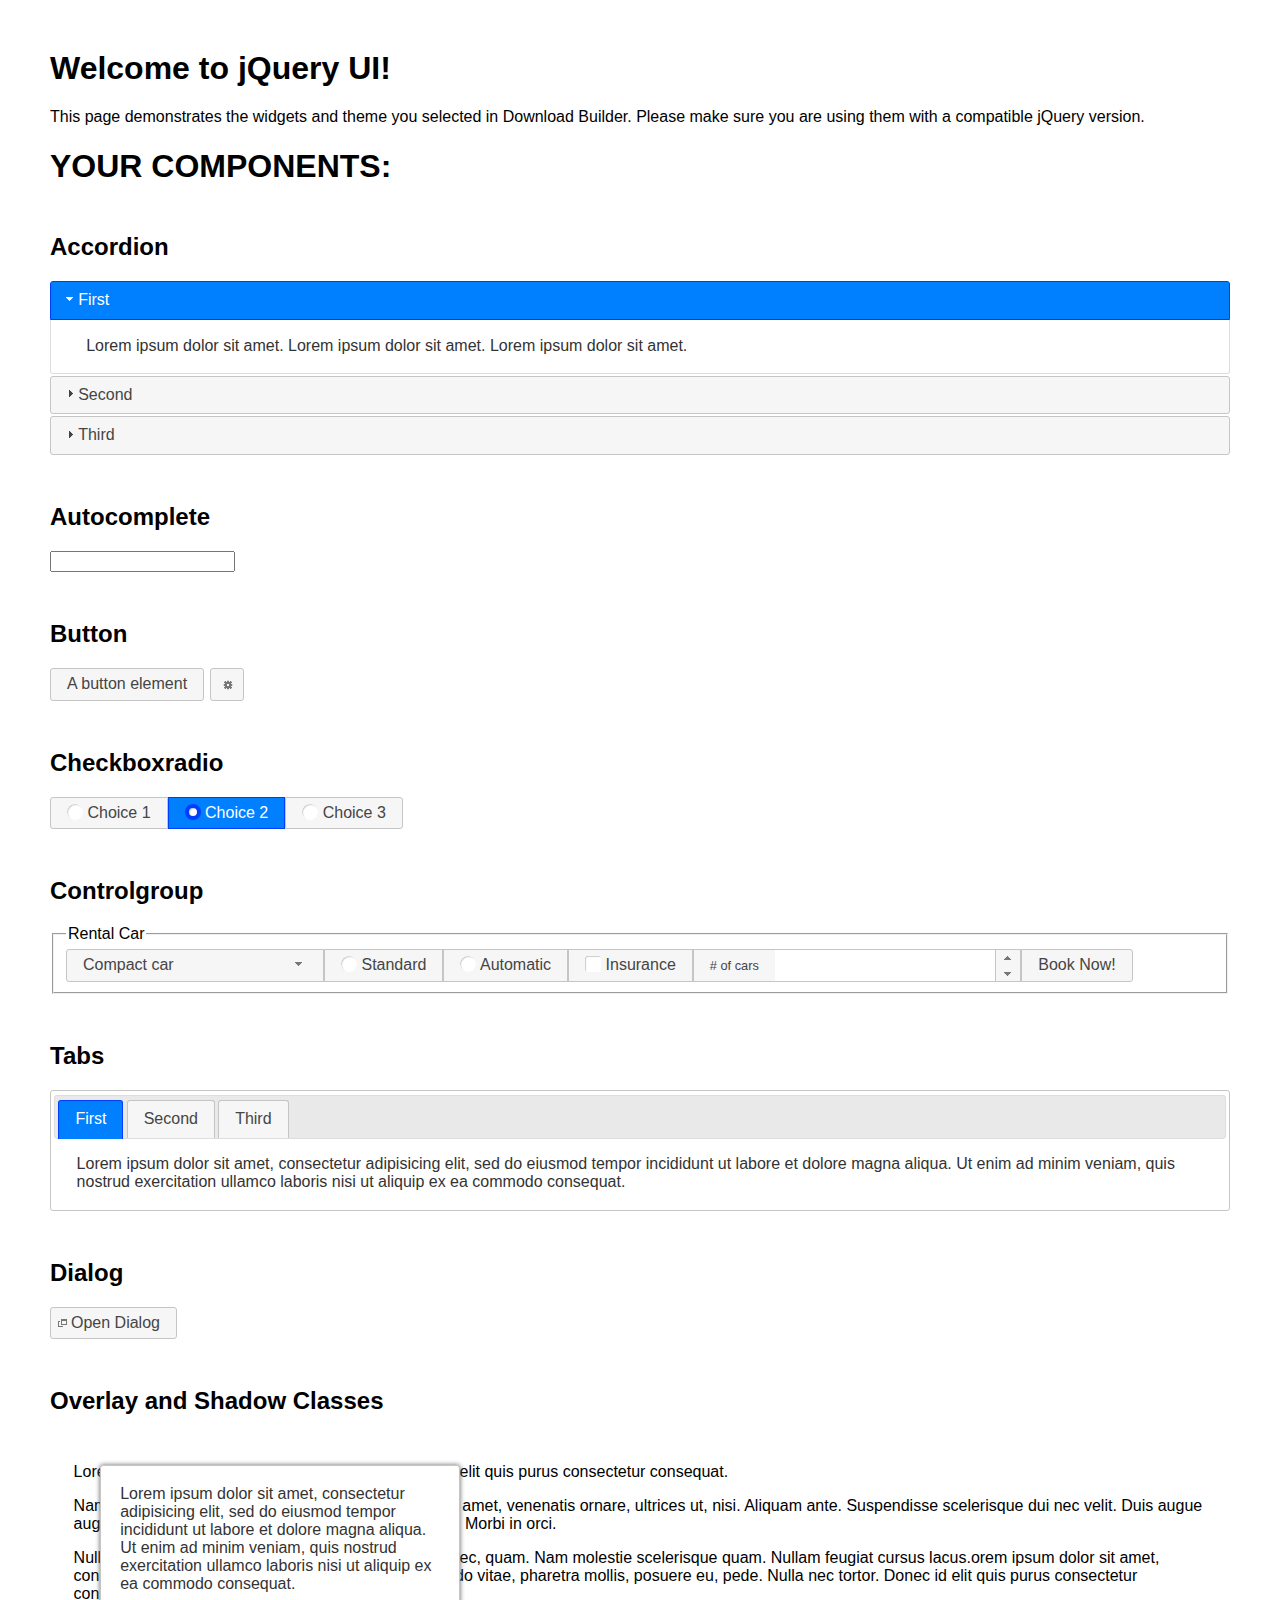
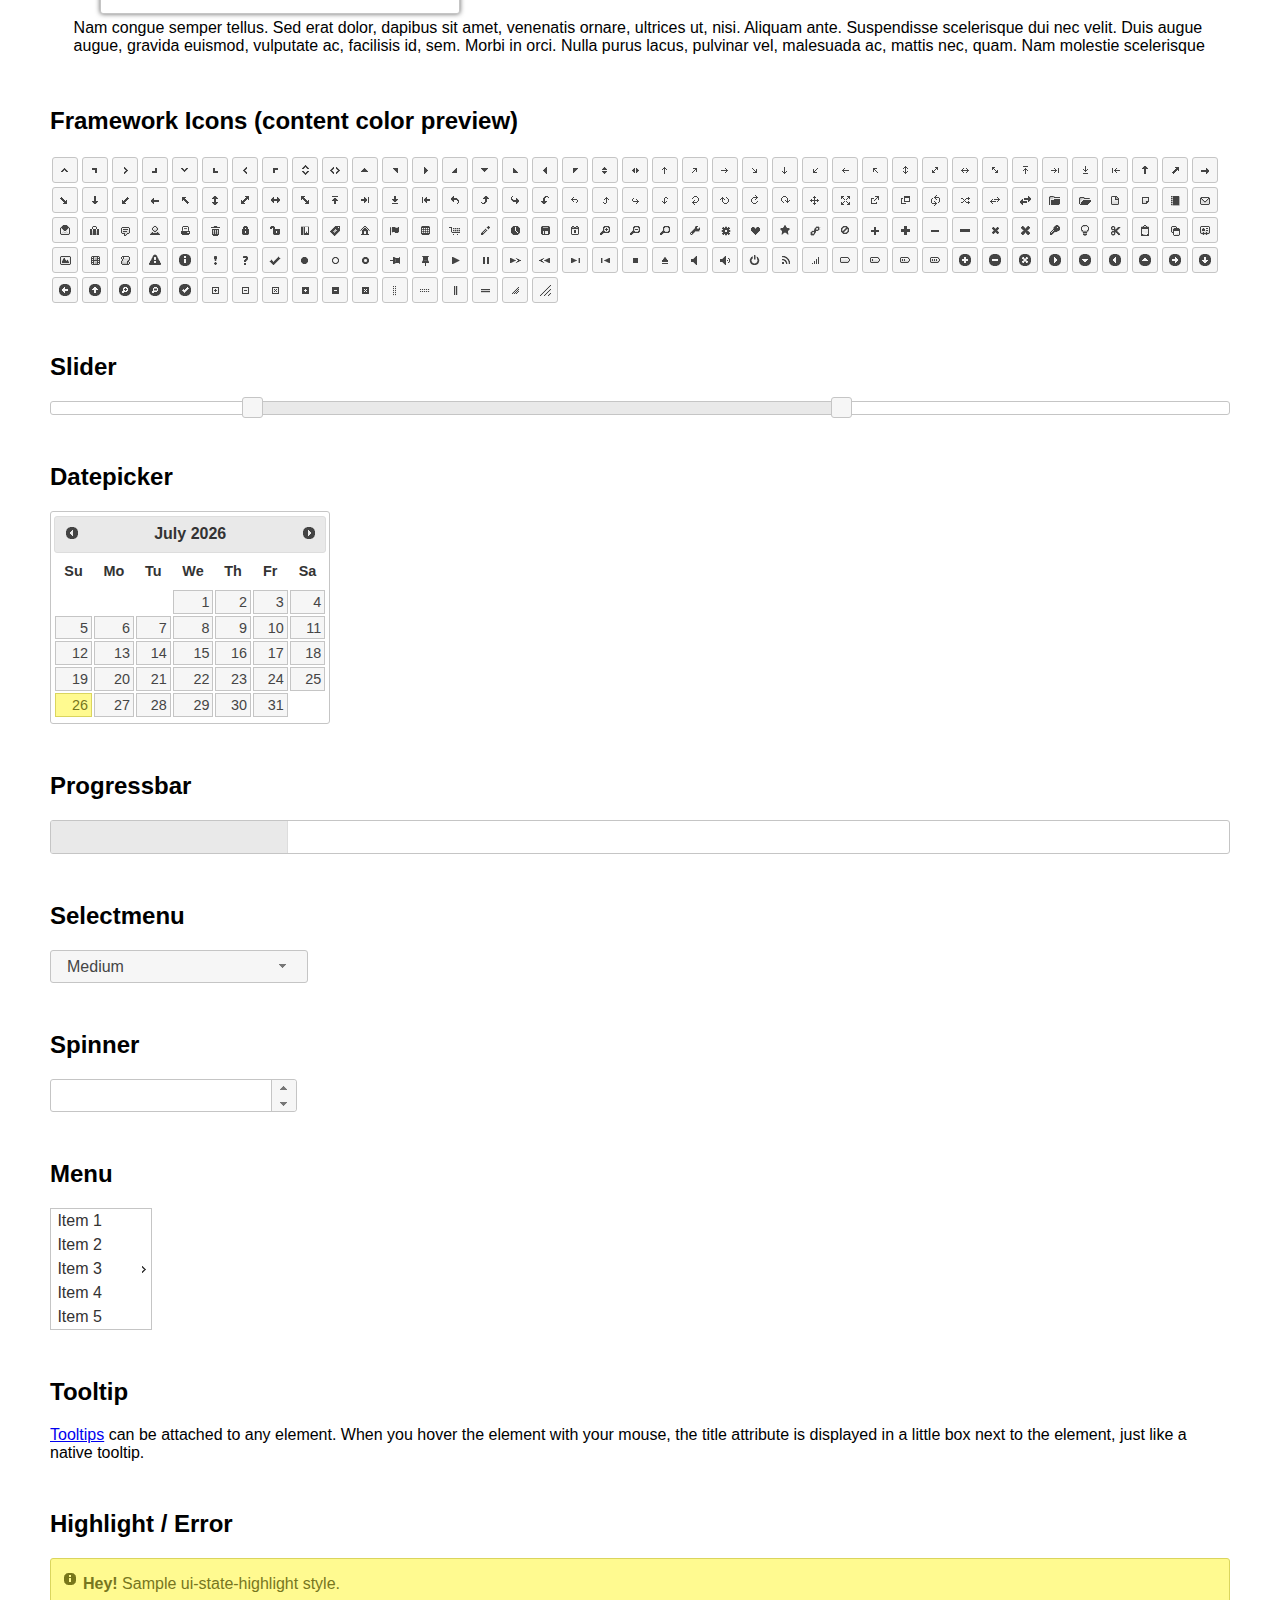
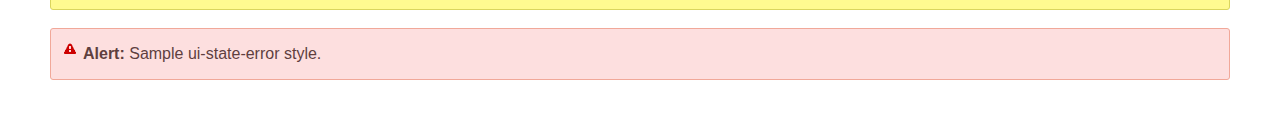
<file: jquery plugin/jquery-ui-1.12.1/index.html>
<!doctype html>
<html lang="us">
<head>
	<meta charset="utf-8">
	<title>jQuery UI Example Page</title>
	<link href="jquery-ui.css" rel="stylesheet">
	<style>
	body{
		font-family: "Trebuchet MS", sans-serif;
		margin: 50px;
	}
	.demoHeaders {
		margin-top: 2em;
	}
	#dialog-link {
		padding: .4em 1em .4em 20px;
		text-decoration: none;
		position: relative;
	}
	#dialog-link span.ui-icon {
		margin: 0 5px 0 0;
		position: absolute;
		left: .2em;
		top: 50%;
		margin-top: -8px;
	}
	#icons {
		margin: 0;
		padding: 0;
	}
	#icons li {
		margin: 2px;
		position: relative;
		padding: 4px 0;
		cursor: pointer;
		float: left;
		list-style: none;
	}
	#icons span.ui-icon {
		float: left;
		margin: 0 4px;
	}
	.fakewindowcontain .ui-widget-overlay {
		position: absolute;
	}
	select {
		width: 200px;
	}
	</style>
</head>
<body>

<h1>Welcome to jQuery UI!</h1>

<div class="ui-widget">
	<p>This page demonstrates the widgets and theme you selected in Download Builder. Please make sure you are using them with a compatible jQuery version.</p>
</div>

<h1>YOUR COMPONENTS:</h1>


<!-- Accordion -->
<h2 class="demoHeaders">Accordion</h2>
<div id="accordion">
	<h3>First</h3>
	<div>Lorem ipsum dolor sit amet. Lorem ipsum dolor sit amet. Lorem ipsum dolor sit amet.</div>
	<h3>Second</h3>
	<div>Phasellus mattis tincidunt nibh.</div>
	<h3>Third</h3>
	<div>Nam dui erat, auctor a, dignissim quis.</div>
</div>



<!-- Autocomplete -->
<h2 class="demoHeaders">Autocomplete</h2>
<div>
	<input id="autocomplete" title="type &quot;a&quot;">
</div>



<!-- Button -->
<h2 class="demoHeaders">Button</h2>
<button id="button">A button element</button>
<button id="button-icon">An icon-only button</button>



<!-- Checkboxradio -->
<h2 class="demoHeaders">Checkboxradio</h2>
<form style="margin-top: 1em;">
	<div id="radioset">
		<input type="radio" id="radio1" name="radio"><label for="radio1">Choice 1</label>
		<input type="radio" id="radio2" name="radio" checked="checked"><label for="radio2">Choice 2</label>
		<input type="radio" id="radio3" name="radio"><label for="radio3">Choice 3</label>
	</div>
</form>



<!-- Controlgroup -->
<h2 class="demoHeaders">Controlgroup</h2>
<fieldset>
	<legend>Rental Car</legend>
	<div id="controlgroup">
		<select id="car-type">
			<option>Compact car</option>
			<option>Midsize car</option>
			<option>Full size car</option>
			<option>SUV</option>
			<option>Luxury</option>
			<option>Truck</option>
			<option>Van</option>
		</select>
		<label for="transmission-standard">Standard</label>
		<input type="radio" name="transmission" id="transmission-standard">
		<label for="transmission-automatic">Automatic</label>
		<input type="radio" name="transmission" id="transmission-automatic">
		<label for="insurance">Insurance</label>
		<input type="checkbox" name="insurance" id="insurance">
		<label for="horizontal-spinner" class="ui-controlgroup-label"># of cars</label>
		<input id="horizontal-spinner" class="ui-spinner-input">
		<button>Book Now!</button>
	</div>
</fieldset>



<!-- Tabs -->
<h2 class="demoHeaders">Tabs</h2>
<div id="tabs">
	<ul>
		<li><a href="#tabs-1">First</a></li>
		<li><a href="#tabs-2">Second</a></li>
		<li><a href="#tabs-3">Third</a></li>
	</ul>
	<div id="tabs-1">Lorem ipsum dolor sit amet, consectetur adipisicing elit, sed do eiusmod tempor incididunt ut labore et dolore magna aliqua. Ut enim ad minim veniam, quis nostrud exercitation ullamco laboris nisi ut aliquip ex ea commodo consequat.</div>
	<div id="tabs-2">Phasellus mattis tincidunt nibh. Cras orci urna, blandit id, pretium vel, aliquet ornare, felis. Maecenas scelerisque sem non nisl. Fusce sed lorem in enim dictum bibendum.</div>
	<div id="tabs-3">Nam dui erat, auctor a, dignissim quis, sollicitudin eu, felis. Pellentesque nisi urna, interdum eget, sagittis et, consequat vestibulum, lacus. Mauris porttitor ullamcorper augue.</div>
</div>



<h2 class="demoHeaders">Dialog</h2>
<p>
	<button id="dialog-link" class="ui-button ui-corner-all ui-widget">
		<span class="ui-icon ui-icon-newwin"></span>Open Dialog
	</button>
</p>

<h2 class="demoHeaders">Overlay and Shadow Classes</h2>
<div style="position: relative; width: 96%; height: 200px; padding:1% 2%; overflow:hidden;" class="fakewindowcontain">
	<p>Lorem ipsum dolor sit amet,  Nulla nec tortor. Donec id elit quis purus consectetur consequat. </p><p>Nam congue semper tellus. Sed erat dolor, dapibus sit amet, venenatis ornare, ultrices ut, nisi. Aliquam ante. Suspendisse scelerisque dui nec velit. Duis augue augue, gravida euismod, vulputate ac, facilisis id, sem. Morbi in orci. </p><p>Nulla purus lacus, pulvinar vel, malesuada ac, mattis nec, quam. Nam molestie scelerisque quam. Nullam feugiat cursus lacus.orem ipsum dolor sit amet, consectetur adipiscing elit. Donec libero risus, commodo vitae, pharetra mollis, posuere eu, pede. Nulla nec tortor. Donec id elit quis purus consectetur consequat. </p><p>Nam congue semper tellus. Sed erat dolor, dapibus sit amet, venenatis ornare, ultrices ut, nisi. Aliquam ante. Suspendisse scelerisque dui nec velit. Duis augue augue, gravida euismod, vulputate ac, facilisis id, sem. Morbi in orci. Nulla purus lacus, pulvinar vel, malesuada ac, mattis nec, quam. Nam molestie scelerisque quam. </p><p>Nullam feugiat cursus lacus.orem ipsum dolor sit amet, consectetur adipiscing elit. Donec libero risus, commodo vitae, pharetra mollis, posuere eu, pede. Nulla nec tortor. Donec id elit quis purus consectetur consequat. Nam congue semper tellus. Sed erat dolor, dapibus sit amet, venenatis ornare, ultrices ut, nisi. Aliquam ante. </p><p>Suspendisse scelerisque dui nec velit. Duis augue augue, gravida euismod, vulputate ac, facilisis id, sem. Morbi in orci. Nulla purus lacus, pulvinar vel, malesuada ac, mattis nec, quam. Nam molestie scelerisque quam. Nullam feugiat cursus lacus.orem ipsum dolor sit amet, consectetur adipiscing elit. Donec libero risus, commodo vitae, pharetra mollis, posuere eu, pede. Nulla nec tortor. Donec id elit quis purus consectetur consequat. Nam congue semper tellus. Sed erat dolor, dapibus sit amet, venenatis ornare, ultrices ut, nisi. </p>

	<!-- ui-dialog -->
	<div class="ui-widget-overlay ui-front"></div>
	<div style="position: absolute; width: 320px; left: 50px; top: 30px; padding: 1.2em" class="ui-widget ui-front ui-widget-content ui-corner-all ui-widget-shadow">
		Lorem ipsum dolor sit amet, consectetur adipisicing elit, sed do eiusmod tempor incididunt ut labore et dolore magna aliqua. Ut enim ad minim veniam, quis nostrud exercitation ullamco laboris nisi ut aliquip ex ea commodo consequat.
	</div>

</div>

<!-- ui-dialog -->
<div id="dialog" title="Dialog Title">
	<p>Lorem ipsum dolor sit amet, consectetur adipisicing elit, sed do eiusmod tempor incididunt ut labore et dolore magna aliqua. Ut enim ad minim veniam, quis nostrud exercitation ullamco laboris nisi ut aliquip ex ea commodo consequat.</p>
</div>



<h2 class="demoHeaders">Framework Icons (content color preview)</h2>
<ul id="icons" class="ui-widget ui-helper-clearfix">
	<li class="ui-state-default ui-corner-all" title=".ui-icon-caret-1-n"><span class="ui-icon ui-icon-caret-1-n"></span></li>
	<li class="ui-state-default ui-corner-all" title=".ui-icon-caret-1-ne"><span class="ui-icon ui-icon-caret-1-ne"></span></li>
	<li class="ui-state-default ui-corner-all" title=".ui-icon-caret-1-e"><span class="ui-icon ui-icon-caret-1-e"></span></li>
	<li class="ui-state-default ui-corner-all" title=".ui-icon-caret-1-se"><span class="ui-icon ui-icon-caret-1-se"></span></li>
	<li class="ui-state-default ui-corner-all" title=".ui-icon-caret-1-s"><span class="ui-icon ui-icon-caret-1-s"></span></li>
	<li class="ui-state-default ui-corner-all" title=".ui-icon-caret-1-sw"><span class="ui-icon ui-icon-caret-1-sw"></span></li>
	<li class="ui-state-default ui-corner-all" title=".ui-icon-caret-1-w"><span class="ui-icon ui-icon-caret-1-w"></span></li>
	<li class="ui-state-default ui-corner-all" title=".ui-icon-caret-1-nw"><span class="ui-icon ui-icon-caret-1-nw"></span></li>
	<li class="ui-state-default ui-corner-all" title=".ui-icon-caret-2-n-s"><span class="ui-icon ui-icon-caret-2-n-s"></span></li>
	<li class="ui-state-default ui-corner-all" title=".ui-icon-caret-2-e-w"><span class="ui-icon ui-icon-caret-2-e-w"></span></li>
	<li class="ui-state-default ui-corner-all" title=".ui-icon-triangle-1-n"><span class="ui-icon ui-icon-triangle-1-n"></span></li>
	<li class="ui-state-default ui-corner-all" title=".ui-icon-triangle-1-ne"><span class="ui-icon ui-icon-triangle-1-ne"></span></li>
	<li class="ui-state-default ui-corner-all" title=".ui-icon-triangle-1-e"><span class="ui-icon ui-icon-triangle-1-e"></span></li>
	<li class="ui-state-default ui-corner-all" title=".ui-icon-triangle-1-se"><span class="ui-icon ui-icon-triangle-1-se"></span></li>
	<li class="ui-state-default ui-corner-all" title=".ui-icon-triangle-1-s"><span class="ui-icon ui-icon-triangle-1-s"></span></li>
	<li class="ui-state-default ui-corner-all" title=".ui-icon-triangle-1-sw"><span class="ui-icon ui-icon-triangle-1-sw"></span></li>
	<li class="ui-state-default ui-corner-all" title=".ui-icon-triangle-1-w"><span class="ui-icon ui-icon-triangle-1-w"></span></li>
	<li class="ui-state-default ui-corner-all" title=".ui-icon-triangle-1-nw"><span class="ui-icon ui-icon-triangle-1-nw"></span></li>
	<li class="ui-state-default ui-corner-all" title=".ui-icon-triangle-2-n-s"><span class="ui-icon ui-icon-triangle-2-n-s"></span></li>
	<li class="ui-state-default ui-corner-all" title=".ui-icon-triangle-2-e-w"><span class="ui-icon ui-icon-triangle-2-e-w"></span></li>
	<li class="ui-state-default ui-corner-all" title=".ui-icon-arrow-1-n"><span class="ui-icon ui-icon-arrow-1-n"></span></li>
	<li class="ui-state-default ui-corner-all" title=".ui-icon-arrow-1-ne"><span class="ui-icon ui-icon-arrow-1-ne"></span></li>
	<li class="ui-state-default ui-corner-all" title=".ui-icon-arrow-1-e"><span class="ui-icon ui-icon-arrow-1-e"></span></li>
	<li class="ui-state-default ui-corner-all" title=".ui-icon-arrow-1-se"><span class="ui-icon ui-icon-arrow-1-se"></span></li>
	<li class="ui-state-default ui-corner-all" title=".ui-icon-arrow-1-s"><span class="ui-icon ui-icon-arrow-1-s"></span></li>
	<li class="ui-state-default ui-corner-all" title=".ui-icon-arrow-1-sw"><span class="ui-icon ui-icon-arrow-1-sw"></span></li>
	<li class="ui-state-default ui-corner-all" title=".ui-icon-arrow-1-w"><span class="ui-icon ui-icon-arrow-1-w"></span></li>
	<li class="ui-state-default ui-corner-all" title=".ui-icon-arrow-1-nw"><span class="ui-icon ui-icon-arrow-1-nw"></span></li>
	<li class="ui-state-default ui-corner-all" title=".ui-icon-arrow-2-n-s"><span class="ui-icon ui-icon-arrow-2-n-s"></span></li>
	<li class="ui-state-default ui-corner-all" title=".ui-icon-arrow-2-ne-sw"><span class="ui-icon ui-icon-arrow-2-ne-sw"></span></li>
	<li class="ui-state-default ui-corner-all" title=".ui-icon-arrow-2-e-w"><span class="ui-icon ui-icon-arrow-2-e-w"></span></li>
	<li class="ui-state-default ui-corner-all" title=".ui-icon-arrow-2-se-nw"><span class="ui-icon ui-icon-arrow-2-se-nw"></span></li>
	<li class="ui-state-default ui-corner-all" title=".ui-icon-arrowstop-1-n"><span class="ui-icon ui-icon-arrowstop-1-n"></span></li>
	<li class="ui-state-default ui-corner-all" title=".ui-icon-arrowstop-1-e"><span class="ui-icon ui-icon-arrowstop-1-e"></span></li>
	<li class="ui-state-default ui-corner-all" title=".ui-icon-arrowstop-1-s"><span class="ui-icon ui-icon-arrowstop-1-s"></span></li>
	<li class="ui-state-default ui-corner-all" title=".ui-icon-arrowstop-1-w"><span class="ui-icon ui-icon-arrowstop-1-w"></span></li>
	<li class="ui-state-default ui-corner-all" title=".ui-icon-arrowthick-1-n"><span class="ui-icon ui-icon-arrowthick-1-n"></span></li>
	<li class="ui-state-default ui-corner-all" title=".ui-icon-arrowthick-1-ne"><span class="ui-icon ui-icon-arrowthick-1-ne"></span></li>
	<li class="ui-state-default ui-corner-all" title=".ui-icon-arrowthick-1-e"><span class="ui-icon ui-icon-arrowthick-1-e"></span></li>
	<li class="ui-state-default ui-corner-all" title=".ui-icon-arrowthick-1-se"><span class="ui-icon ui-icon-arrowthick-1-se"></span></li>
	<li class="ui-state-default ui-corner-all" title=".ui-icon-arrowthick-1-s"><span class="ui-icon ui-icon-arrowthick-1-s"></span></li>
	<li class="ui-state-default ui-corner-all" title=".ui-icon-arrowthick-1-sw"><span class="ui-icon ui-icon-arrowthick-1-sw"></span></li>
	<li class="ui-state-default ui-corner-all" title=".ui-icon-arrowthick-1-w"><span class="ui-icon ui-icon-arrowthick-1-w"></span></li>
	<li class="ui-state-default ui-corner-all" title=".ui-icon-arrowthick-1-nw"><span class="ui-icon ui-icon-arrowthick-1-nw"></span></li>
	<li class="ui-state-default ui-corner-all" title=".ui-icon-arrowthick-2-n-s"><span class="ui-icon ui-icon-arrowthick-2-n-s"></span></li>
	<li class="ui-state-default ui-corner-all" title=".ui-icon-arrowthick-2-ne-sw"><span class="ui-icon ui-icon-arrowthick-2-ne-sw"></span></li>
	<li class="ui-state-default ui-corner-all" title=".ui-icon-arrowthick-2-e-w"><span class="ui-icon ui-icon-arrowthick-2-e-w"></span></li>
	<li class="ui-state-default ui-corner-all" title=".ui-icon-arrowthick-2-se-nw"><span class="ui-icon ui-icon-arrowthick-2-se-nw"></span></li>
	<li class="ui-state-default ui-corner-all" title=".ui-icon-arrowthickstop-1-n"><span class="ui-icon ui-icon-arrowthickstop-1-n"></span></li>
	<li class="ui-state-default ui-corner-all" title=".ui-icon-arrowthickstop-1-e"><span class="ui-icon ui-icon-arrowthickstop-1-e"></span></li>
	<li class="ui-state-default ui-corner-all" title=".ui-icon-arrowthickstop-1-s"><span class="ui-icon ui-icon-arrowthickstop-1-s"></span></li>
	<li class="ui-state-default ui-corner-all" title=".ui-icon-arrowthickstop-1-w"><span class="ui-icon ui-icon-arrowthickstop-1-w"></span></li>
	<li class="ui-state-default ui-corner-all" title=".ui-icon-arrowreturnthick-1-w"><span class="ui-icon ui-icon-arrowreturnthick-1-w"></span></li>
	<li class="ui-state-default ui-corner-all" title=".ui-icon-arrowreturnthick-1-n"><span class="ui-icon ui-icon-arrowreturnthick-1-n"></span></li>
	<li class="ui-state-default ui-corner-all" title=".ui-icon-arrowreturnthick-1-e"><span class="ui-icon ui-icon-arrowreturnthick-1-e"></span></li>
	<li class="ui-state-default ui-corner-all" title=".ui-icon-arrowreturnthick-1-s"><span class="ui-icon ui-icon-arrowreturnthick-1-s"></span></li>
	<li class="ui-state-default ui-corner-all" title=".ui-icon-arrowreturn-1-w"><span class="ui-icon ui-icon-arrowreturn-1-w"></span></li>
	<li class="ui-state-default ui-corner-all" title=".ui-icon-arrowreturn-1-n"><span class="ui-icon ui-icon-arrowreturn-1-n"></span></li>
	<li class="ui-state-default ui-corner-all" title=".ui-icon-arrowreturn-1-e"><span class="ui-icon ui-icon-arrowreturn-1-e"></span></li>
	<li class="ui-state-default ui-corner-all" title=".ui-icon-arrowreturn-1-s"><span class="ui-icon ui-icon-arrowreturn-1-s"></span></li>
	<li class="ui-state-default ui-corner-all" title=".ui-icon-arrowrefresh-1-w"><span class="ui-icon ui-icon-arrowrefresh-1-w"></span></li>
	<li class="ui-state-default ui-corner-all" title=".ui-icon-arrowrefresh-1-n"><span class="ui-icon ui-icon-arrowrefresh-1-n"></span></li>
	<li class="ui-state-default ui-corner-all" title=".ui-icon-arrowrefresh-1-e"><span class="ui-icon ui-icon-arrowrefresh-1-e"></span></li>
	<li class="ui-state-default ui-corner-all" title=".ui-icon-arrowrefresh-1-s"><span class="ui-icon ui-icon-arrowrefresh-1-s"></span></li>
	<li class="ui-state-default ui-corner-all" title=".ui-icon-arrow-4"><span class="ui-icon ui-icon-arrow-4"></span></li>
	<li class="ui-state-default ui-corner-all" title=".ui-icon-arrow-4-diag"><span class="ui-icon ui-icon-arrow-4-diag"></span></li>
	<li class="ui-state-default ui-corner-all" title=".ui-icon-extlink"><span class="ui-icon ui-icon-extlink"></span></li>
	<li class="ui-state-default ui-corner-all" title=".ui-icon-newwin"><span class="ui-icon ui-icon-newwin"></span></li>
	<li class="ui-state-default ui-corner-all" title=".ui-icon-refresh"><span class="ui-icon ui-icon-refresh"></span></li>
	<li class="ui-state-default ui-corner-all" title=".ui-icon-shuffle"><span class="ui-icon ui-icon-shuffle"></span></li>
	<li class="ui-state-default ui-corner-all" title=".ui-icon-transfer-e-w"><span class="ui-icon ui-icon-transfer-e-w"></span></li>
	<li class="ui-state-default ui-corner-all" title=".ui-icon-transferthick-e-w"><span class="ui-icon ui-icon-transferthick-e-w"></span></li>
	<li class="ui-state-default ui-corner-all" title=".ui-icon-folder-collapsed"><span class="ui-icon ui-icon-folder-collapsed"></span></li>
	<li class="ui-state-default ui-corner-all" title=".ui-icon-folder-open"><span class="ui-icon ui-icon-folder-open"></span></li>
	<li class="ui-state-default ui-corner-all" title=".ui-icon-document"><span class="ui-icon ui-icon-document"></span></li>
	<li class="ui-state-default ui-corner-all" title=".ui-icon-document-b"><span class="ui-icon ui-icon-document-b"></span></li>
	<li class="ui-state-default ui-corner-all" title=".ui-icon-note"><span class="ui-icon ui-icon-note"></span></li>
	<li class="ui-state-default ui-corner-all" title=".ui-icon-mail-closed"><span class="ui-icon ui-icon-mail-closed"></span></li>
	<li class="ui-state-default ui-corner-all" title=".ui-icon-mail-open"><span class="ui-icon ui-icon-mail-open"></span></li>
	<li class="ui-state-default ui-corner-all" title=".ui-icon-suitcase"><span class="ui-icon ui-icon-suitcase"></span></li>
	<li class="ui-state-default ui-corner-all" title=".ui-icon-comment"><span class="ui-icon ui-icon-comment"></span></li>
	<li class="ui-state-default ui-corner-all" title=".ui-icon-person"><span class="ui-icon ui-icon-person"></span></li>
	<li class="ui-state-default ui-corner-all" title=".ui-icon-print"><span class="ui-icon ui-icon-print"></span></li>
	<li class="ui-state-default ui-corner-all" title=".ui-icon-trash"><span class="ui-icon ui-icon-trash"></span></li>
	<li class="ui-state-default ui-corner-all" title=".ui-icon-locked"><span class="ui-icon ui-icon-locked"></span></li>
	<li class="ui-state-default ui-corner-all" title=".ui-icon-unlocked"><span class="ui-icon ui-icon-unlocked"></span></li>
	<li class="ui-state-default ui-corner-all" title=".ui-icon-bookmark"><span class="ui-icon ui-icon-bookmark"></span></li>
	<li class="ui-state-default ui-corner-all" title=".ui-icon-tag"><span class="ui-icon ui-icon-tag"></span></li>
	<li class="ui-state-default ui-corner-all" title=".ui-icon-home"><span class="ui-icon ui-icon-home"></span></li>
	<li class="ui-state-default ui-corner-all" title=".ui-icon-flag"><span class="ui-icon ui-icon-flag"></span></li>
	<li class="ui-state-default ui-corner-all" title=".ui-icon-calculator"><span class="ui-icon ui-icon-calculator"></span></li>
	<li class="ui-state-default ui-corner-all" title=".ui-icon-cart"><span class="ui-icon ui-icon-cart"></span></li>
	<li class="ui-state-default ui-corner-all" title=".ui-icon-pencil"><span class="ui-icon ui-icon-pencil"></span></li>
	<li class="ui-state-default ui-corner-all" title=".ui-icon-clock"><span class="ui-icon ui-icon-clock"></span></li>
	<li class="ui-state-default ui-corner-all" title=".ui-icon-disk"><span class="ui-icon ui-icon-disk"></span></li>
	<li class="ui-state-default ui-corner-all" title=".ui-icon-calendar"><span class="ui-icon ui-icon-calendar"></span></li>
	<li class="ui-state-default ui-corner-all" title=".ui-icon-zoomin"><span class="ui-icon ui-icon-zoomin"></span></li>
	<li class="ui-state-default ui-corner-all" title=".ui-icon-zoomout"><span class="ui-icon ui-icon-zoomout"></span></li>
	<li class="ui-state-default ui-corner-all" title=".ui-icon-search"><span class="ui-icon ui-icon-search"></span></li>
	<li class="ui-state-default ui-corner-all" title=".ui-icon-wrench"><span class="ui-icon ui-icon-wrench"></span></li>
	<li class="ui-state-default ui-corner-all" title=".ui-icon-gear"><span class="ui-icon ui-icon-gear"></span></li>
	<li class="ui-state-default ui-corner-all" title=".ui-icon-heart"><span class="ui-icon ui-icon-heart"></span></li>
	<li class="ui-state-default ui-corner-all" title=".ui-icon-star"><span class="ui-icon ui-icon-star"></span></li>
	<li class="ui-state-default ui-corner-all" title=".ui-icon-link"><span class="ui-icon ui-icon-link"></span></li>
	<li class="ui-state-default ui-corner-all" title=".ui-icon-cancel"><span class="ui-icon ui-icon-cancel"></span></li>
	<li class="ui-state-default ui-corner-all" title=".ui-icon-plus"><span class="ui-icon ui-icon-plus"></span></li>
	<li class="ui-state-default ui-corner-all" title=".ui-icon-plusthick"><span class="ui-icon ui-icon-plusthick"></span></li>
	<li class="ui-state-default ui-corner-all" title=".ui-icon-minus"><span class="ui-icon ui-icon-minus"></span></li>
	<li class="ui-state-default ui-corner-all" title=".ui-icon-minusthick"><span class="ui-icon ui-icon-minusthick"></span></li>
	<li class="ui-state-default ui-corner-all" title=".ui-icon-close"><span class="ui-icon ui-icon-close"></span></li>
	<li class="ui-state-default ui-corner-all" title=".ui-icon-closethick"><span class="ui-icon ui-icon-closethick"></span></li>
	<li class="ui-state-default ui-corner-all" title=".ui-icon-key"><span class="ui-icon ui-icon-key"></span></li>
	<li class="ui-state-default ui-corner-all" title=".ui-icon-lightbulb"><span class="ui-icon ui-icon-lightbulb"></span></li>
	<li class="ui-state-default ui-corner-all" title=".ui-icon-scissors"><span class="ui-icon ui-icon-scissors"></span></li>
	<li class="ui-state-default ui-corner-all" title=".ui-icon-clipboard"><span class="ui-icon ui-icon-clipboard"></span></li>
	<li class="ui-state-default ui-corner-all" title=".ui-icon-copy"><span class="ui-icon ui-icon-copy"></span></li>
	<li class="ui-state-default ui-corner-all" title=".ui-icon-contact"><span class="ui-icon ui-icon-contact"></span></li>
	<li class="ui-state-default ui-corner-all" title=".ui-icon-image"><span class="ui-icon ui-icon-image"></span></li>
	<li class="ui-state-default ui-corner-all" title=".ui-icon-video"><span class="ui-icon ui-icon-video"></span></li>
	<li class="ui-state-default ui-corner-all" title=".ui-icon-script"><span class="ui-icon ui-icon-script"></span></li>
	<li class="ui-state-default ui-corner-all" title=".ui-icon-alert"><span class="ui-icon ui-icon-alert"></span></li>
	<li class="ui-state-default ui-corner-all" title=".ui-icon-info"><span class="ui-icon ui-icon-info"></span></li>
	<li class="ui-state-default ui-corner-all" title=".ui-icon-notice"><span class="ui-icon ui-icon-notice"></span></li>
	<li class="ui-state-default ui-corner-all" title=".ui-icon-help"><span class="ui-icon ui-icon-help"></span></li>
	<li class="ui-state-default ui-corner-all" title=".ui-icon-check"><span class="ui-icon ui-icon-check"></span></li>
	<li class="ui-state-default ui-corner-all" title=".ui-icon-bullet"><span class="ui-icon ui-icon-bullet"></span></li>
	<li class="ui-state-default ui-corner-all" title=".ui-icon-radio-off"><span class="ui-icon ui-icon-radio-off"></span></li>
	<li class="ui-state-default ui-corner-all" title=".ui-icon-radio-on"><span class="ui-icon ui-icon-radio-on"></span></li>
	<li class="ui-state-default ui-corner-all" title=".ui-icon-pin-w"><span class="ui-icon ui-icon-pin-w"></span></li>
	<li class="ui-state-default ui-corner-all" title=".ui-icon-pin-s"><span class="ui-icon ui-icon-pin-s"></span></li>
	<li class="ui-state-default ui-corner-all" title=".ui-icon-play"><span class="ui-icon ui-icon-play"></span></li>
	<li class="ui-state-default ui-corner-all" title=".ui-icon-pause"><span class="ui-icon ui-icon-pause"></span></li>
	<li class="ui-state-default ui-corner-all" title=".ui-icon-seek-next"><span class="ui-icon ui-icon-seek-next"></span></li>
	<li class="ui-state-default ui-corner-all" title=".ui-icon-seek-prev"><span class="ui-icon ui-icon-seek-prev"></span></li>
	<li class="ui-state-default ui-corner-all" title=".ui-icon-seek-end"><span class="ui-icon ui-icon-seek-end"></span></li>
	<li class="ui-state-default ui-corner-all" title=".ui-icon-seek-first"><span class="ui-icon ui-icon-seek-first"></span></li>
	<li class="ui-state-default ui-corner-all" title=".ui-icon-stop"><span class="ui-icon ui-icon-stop"></span></li>
	<li class="ui-state-default ui-corner-all" title=".ui-icon-eject"><span class="ui-icon ui-icon-eject"></span></li>
	<li class="ui-state-default ui-corner-all" title=".ui-icon-volume-off"><span class="ui-icon ui-icon-volume-off"></span></li>
	<li class="ui-state-default ui-corner-all" title=".ui-icon-volume-on"><span class="ui-icon ui-icon-volume-on"></span></li>
	<li class="ui-state-default ui-corner-all" title=".ui-icon-power"><span class="ui-icon ui-icon-power"></span></li>
	<li class="ui-state-default ui-corner-all" title=".ui-icon-signal-diag"><span class="ui-icon ui-icon-signal-diag"></span></li>
	<li class="ui-state-default ui-corner-all" title=".ui-icon-signal"><span class="ui-icon ui-icon-signal"></span></li>
	<li class="ui-state-default ui-corner-all" title=".ui-icon-battery-0"><span class="ui-icon ui-icon-battery-0"></span></li>
	<li class="ui-state-default ui-corner-all" title=".ui-icon-battery-1"><span class="ui-icon ui-icon-battery-1"></span></li>
	<li class="ui-state-default ui-corner-all" title=".ui-icon-battery-2"><span class="ui-icon ui-icon-battery-2"></span></li>
	<li class="ui-state-default ui-corner-all" title=".ui-icon-battery-3"><span class="ui-icon ui-icon-battery-3"></span></li>
	<li class="ui-state-default ui-corner-all" title=".ui-icon-circle-plus"><span class="ui-icon ui-icon-circle-plus"></span></li>
	<li class="ui-state-default ui-corner-all" title=".ui-icon-circle-minus"><span class="ui-icon ui-icon-circle-minus"></span></li>
	<li class="ui-state-default ui-corner-all" title=".ui-icon-circle-close"><span class="ui-icon ui-icon-circle-close"></span></li>
	<li class="ui-state-default ui-corner-all" title=".ui-icon-circle-triangle-e"><span class="ui-icon ui-icon-circle-triangle-e"></span></li>
	<li class="ui-state-default ui-corner-all" title=".ui-icon-circle-triangle-s"><span class="ui-icon ui-icon-circle-triangle-s"></span></li>
	<li class="ui-state-default ui-corner-all" title=".ui-icon-circle-triangle-w"><span class="ui-icon ui-icon-circle-triangle-w"></span></li>
	<li class="ui-state-default ui-corner-all" title=".ui-icon-circle-triangle-n"><span class="ui-icon ui-icon-circle-triangle-n"></span></li>
	<li class="ui-state-default ui-corner-all" title=".ui-icon-circle-arrow-e"><span class="ui-icon ui-icon-circle-arrow-e"></span></li>
	<li class="ui-state-default ui-corner-all" title=".ui-icon-circle-arrow-s"><span class="ui-icon ui-icon-circle-arrow-s"></span></li>
	<li class="ui-state-default ui-corner-all" title=".ui-icon-circle-arrow-w"><span class="ui-icon ui-icon-circle-arrow-w"></span></li>
	<li class="ui-state-default ui-corner-all" title=".ui-icon-circle-arrow-n"><span class="ui-icon ui-icon-circle-arrow-n"></span></li>
	<li class="ui-state-default ui-corner-all" title=".ui-icon-circle-zoomin"><span class="ui-icon ui-icon-circle-zoomin"></span></li>
	<li class="ui-state-default ui-corner-all" title=".ui-icon-circle-zoomout"><span class="ui-icon ui-icon-circle-zoomout"></span></li>
	<li class="ui-state-default ui-corner-all" title=".ui-icon-circle-check"><span class="ui-icon ui-icon-circle-check"></span></li>
	<li class="ui-state-default ui-corner-all" title=".ui-icon-circlesmall-plus"><span class="ui-icon ui-icon-circlesmall-plus"></span></li>
	<li class="ui-state-default ui-corner-all" title=".ui-icon-circlesmall-minus"><span class="ui-icon ui-icon-circlesmall-minus"></span></li>
	<li class="ui-state-default ui-corner-all" title=".ui-icon-circlesmall-close"><span class="ui-icon ui-icon-circlesmall-close"></span></li>
	<li class="ui-state-default ui-corner-all" title=".ui-icon-squaresmall-plus"><span class="ui-icon ui-icon-squaresmall-plus"></span></li>
	<li class="ui-state-default ui-corner-all" title=".ui-icon-squaresmall-minus"><span class="ui-icon ui-icon-squaresmall-minus"></span></li>
	<li class="ui-state-default ui-corner-all" title=".ui-icon-squaresmall-close"><span class="ui-icon ui-icon-squaresmall-close"></span></li>
	<li class="ui-state-default ui-corner-all" title=".ui-icon-grip-dotted-vertical"><span class="ui-icon ui-icon-grip-dotted-vertical"></span></li>
	<li class="ui-state-default ui-corner-all" title=".ui-icon-grip-dotted-horizontal"><span class="ui-icon ui-icon-grip-dotted-horizontal"></span></li>
	<li class="ui-state-default ui-corner-all" title=".ui-icon-grip-solid-vertical"><span class="ui-icon ui-icon-grip-solid-vertical"></span></li>
	<li class="ui-state-default ui-corner-all" title=".ui-icon-grip-solid-horizontal"><span class="ui-icon ui-icon-grip-solid-horizontal"></span></li>
	<li class="ui-state-default ui-corner-all" title=".ui-icon-gripsmall-diagonal-se"><span class="ui-icon ui-icon-gripsmall-diagonal-se"></span></li>
	<li class="ui-state-default ui-corner-all" title=".ui-icon-grip-diagonal-se"><span class="ui-icon ui-icon-grip-diagonal-se"></span></li>
</ul>


<!-- Slider -->
<h2 class="demoHeaders">Slider</h2>
<div id="slider"></div>



<!-- Datepicker -->
<h2 class="demoHeaders">Datepicker</h2>
<div id="datepicker"></div>



<!-- Progressbar -->
<h2 class="demoHeaders">Progressbar</h2>
<div id="progressbar"></div>



<!-- Progressbar -->
<h2 class="demoHeaders">Selectmenu</h2>
<select id="selectmenu">
	<option>Slower</option>
	<option>Slow</option>
	<option selected="selected">Medium</option>
	<option>Fast</option>
	<option>Faster</option>
</select>



<!-- Spinner -->
<h2 class="demoHeaders">Spinner</h2>
<input id="spinner">



<!-- Menu -->
<h2 class="demoHeaders">Menu</h2>
<ul style="width:100px;" id="menu">
	<li><div>Item 1</div></li>
	<li><div>Item 2</div></li>
	<li><div>Item 3</div>
		<ul>
			<li><div>Item 3-1</div></li>
			<li><div>Item 3-2</div></li>
			<li><div>Item 3-3</div></li>
			<li><div>Item 3-4</div></li>
			<li><div>Item 3-5</div></li>
		</ul>
	</li>
	<li><div>Item 4</div></li>
	<li><div>Item 5</div></li>
</ul>



<!-- Tooltip -->
<h2 class="demoHeaders">Tooltip</h2>
<p id="tooltip">
	<a href="#" title="That&apos;s what this widget is">Tooltips</a> can be attached to any element. When you hover
the element with your mouse, the title attribute is displayed in a little box next to the element, just like a native tooltip.
</p>


<!-- Highlight / Error -->
<h2 class="demoHeaders">Highlight / Error</h2>
<div class="ui-widget">
	<div class="ui-state-highlight ui-corner-all" style="margin-top: 20px; padding: 0 .7em;">
		<p><span class="ui-icon ui-icon-info" style="float: left; margin-right: .3em;"></span>
		<strong>Hey!</strong> Sample ui-state-highlight style.</p>
	</div>
</div>
<br>
<div class="ui-widget">
	<div class="ui-state-error ui-corner-all" style="padding: 0 .7em;">
		<p><span class="ui-icon ui-icon-alert" style="float: left; margin-right: .3em;"></span>
		<strong>Alert:</strong> Sample ui-state-error style.</p>
	</div>
</div>

<script src="external/jquery/jquery.js"></script>
<script src="jquery-ui.js"></script>
<script>

$( "#accordion" ).accordion();



var availableTags = [
	"ActionScript",
	"AppleScript",
	"Asp",
	"BASIC",
	"C",
	"C++",
	"Clojure",
	"COBOL",
	"ColdFusion",
	"Erlang",
	"Fortran",
	"Groovy",
	"Haskell",
	"Java",
	"JavaScript",
	"Lisp",
	"Perl",
	"PHP",
	"Python",
	"Ruby",
	"Scala",
	"Scheme"
];
$( "#autocomplete" ).autocomplete({
	source: availableTags
});



$( "#button" ).button();
$( "#button-icon" ).button({
	icon: "ui-icon-gear",
	showLabel: false
});



$( "#radioset" ).buttonset();



$( "#controlgroup" ).controlgroup();



$( "#tabs" ).tabs();



$( "#dialog" ).dialog({
	autoOpen: false,
	width: 400,
	buttons: [
		{
			text: "Ok",
			click: function() {
				$( this ).dialog( "close" );
			}
		},
		{
			text: "Cancel",
			click: function() {
				$( this ).dialog( "close" );
			}
		}
	]
});

// Link to open the dialog
$( "#dialog-link" ).click(function( event ) {
	$( "#dialog" ).dialog( "open" );
	event.preventDefault();
});



$( "#datepicker" ).datepicker({
	inline: true
});



$( "#slider" ).slider({
	range: true,
	values: [ 17, 67 ]
});



$( "#progressbar" ).progressbar({
	value: 20
});



$( "#spinner" ).spinner();



$( "#menu" ).menu();



$( "#tooltip" ).tooltip();



$( "#selectmenu" ).selectmenu();


// Hover states on the static widgets
$( "#dialog-link, #icons li" ).hover(
	function() {
		$( this ).addClass( "ui-state-hover" );
	},
	function() {
		$( this ).removeClass( "ui-state-hover" );
	}
);
</script>
</body>
</html>
</file>
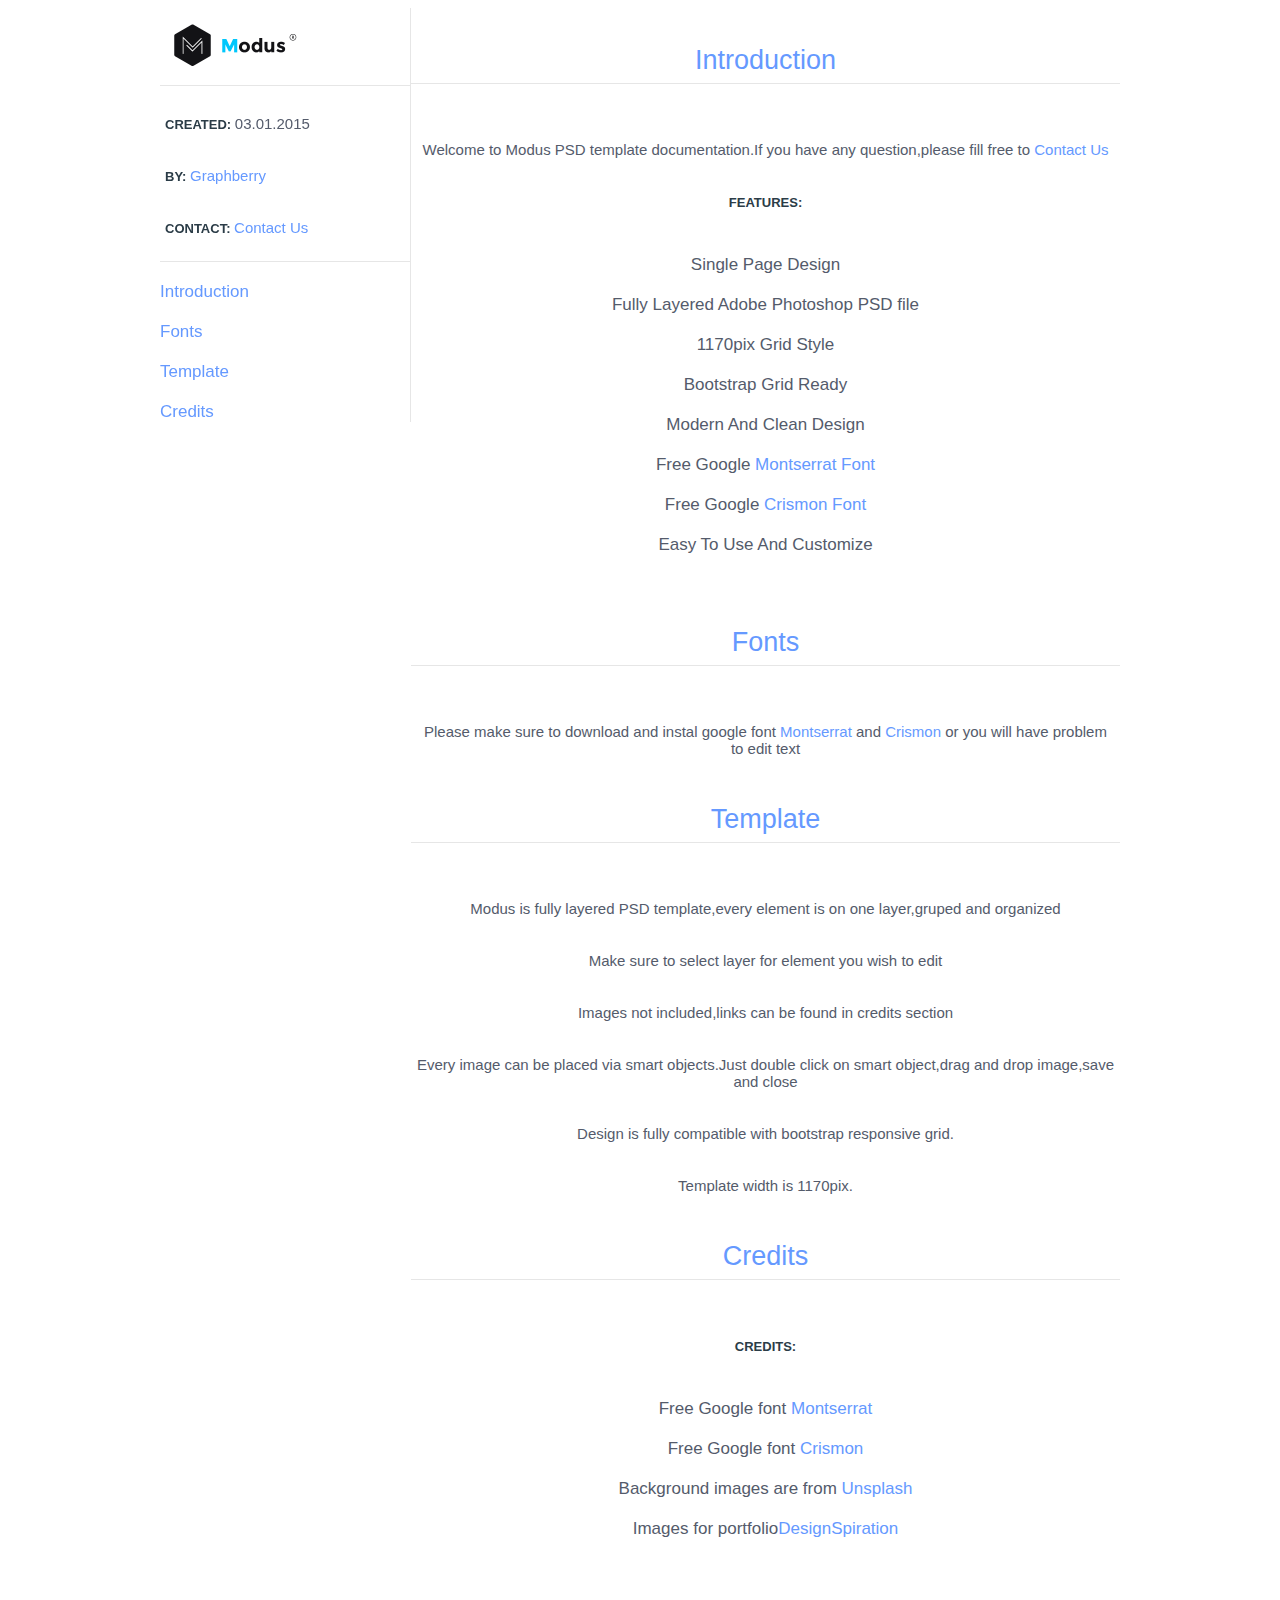
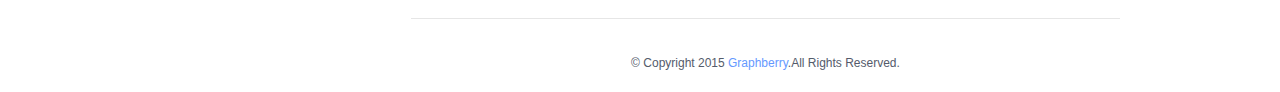
<file: psd file/Help/Help.html>
<!DOCTYPE html>
<html>
<head>
	<meta charset="utf-8">
	<title>Modus Help Page</title>
    <link rel="stylesheet" href="assets/style.css">
</head>
<body>
	<div class="container">
		<div class="side">
			<div class="info">
				<a href="http://www.graphberry.com"><img src="assets/logo.png"></a>
				<p><b>CREATED: </b> 03.01.2015</p>
				<p><b>BY: </b><a href="http://www.graphberry.com"> Graphberry</a></p>
				<p><b>CONTACT: </b><a href="http://www.graphberry.com/pages/contact"> Contact Us</a></p>
			</div>
			<div class="menu">
				<li>
					<a href="#1">Introduction</a>
				</li>
				<li>
					<a href="#2">Fonts</a>
				</li>
				<li>
					<a href="#3">Template</a>
				</li>
				<li>
					<a href="#4">Credits</a>	
				</li>
			</div>
		</div>
		<div class="content">
			<div id="1">
			    <p class="title">Introduction</p>
				<div class="intro-info">
					<p>Welcome to Modus PSD template documentation.If you have any question,please fill free to <a href="http://www.graphberry.com/pages/contact">Contact Us</a></p>
				<p><b>FEATURES: </b> 
					<li>Single Page Design</li>
					<li>Fully Layered Adobe Photoshop PSD file</li>
					<li>1170pix Grid Style</li>
					<li>Bootstrap Grid Ready</li>
					<li>Modern And Clean Design</li>
					<li>Free Google <a href="http://www.google.com/fonts/specimen/Montserrat">Montserrat Font</a></li>
                    <li>Free Google <a href="https://www.google.com/fonts/specimen/Crimson+Text">Crismon Font</a></li>
					<li>Easy To Use And Customize</li>
				</p>
				</div>
		    </div>
			
			<div id="2">
			    <p class="title">Fonts</p>
				<div class="intro-info">
					<p>Please make sure to download and instal google font <a href="http://www.google.com/fonts/specimen/Montserrat">Montserrat</a> and <a href="https://www.google.com/fonts/specimen/Crimson+Text">Crismon</a> or you will have problem to edit text</p>
				</div>
		    </div>
			
			<div id="3">
			    <p class="title">Template</p>
				<div class="intro-info">
					<p>Modus is fully layered PSD template,every element is on one layer,gruped and organized</p>
					<p>Make sure to select layer for element you wish to edit</p>
                    <p>Images not included,links can be found in credits section</p>
                    <p>Every image can be placed via smart objects.Just double click on smart object,drag and drop image,save and close</p>
					<p>Design is fully compatible with bootstrap responsive grid.</p>
                    <p>Template width is 1170pix.</p>
				</div>
		    </div>
			
			<div id="4">
			    <p class="title">Credits</p>
				<div class="intro-info">
					<p><b>CREDITS:</b>
						<li>Free Google font <a href="http://www.google.com/fonts/specimen/Montserrat">Montserrat</a></li>
                        <li>Free Google font <a href="https://www.google.com/fonts/specimen/Crimson+Text">Crismon</a></li>
						<li>Background images are from <a href="https://unsplash.com/">Unsplash</a></li>
						<li>Images for portfolio<a href="http://designspiration.net/">DesignSpiration</a></li>
                    </p>
				</div>
		    </div>
			
			<div>
				<p class="title"></p>
				<div class="footer">
					<p>© Copyright 2015 <a href="http://www.graphberry.com">Graphberry</a>.All Rights Reserved.</p>
				</div>
			</div>
		</div>
	</div>






</body>
</html>
</file>
<file: psd file/Help/assets/style.css>
.info a {
	text-decoration:none;
	font-family:Arial;
	color:#6599FF;
	font-size:15px;
}
a:hover {
	color:#00E1FF;
}
b {
	color:#2B3C47;
	font-family:Arial;
	font-size:13px;
}
p {
	color:#545B6B;
	font-family:Arial;
	font-size:15px;
	padding:10px 5px;
}
.container {
	width:960px;
	margin:0 auto;
}
.side {
	float:left;
	width:250px;
	border-right:1px solid #E6E6E6;
	position:fixed;
}
.content {
	float:right;
	width:709px;
}
.side img {
	width:150px;
	height:60px;
	border-bottom:1px solid #E6E6E6;
	padding:7px 100px 10px 0px;
}
.info {
	border-bottom:1px solid #E6E6E6;
}
li {
	list-style:none;
	padding-top:20px;
	color:#545B6B;
	font-family:Arial;
}
li a {
	font-size:17px;
	text-decoration:none;
	color:#6599FF;
}
li a:hover {
	color:#00E1FF;
}	
.title {
	color:#6599FF;
	text-align:center;
	font-size:27px;
	border-bottom:1px solid #E6E6E6;
	padding-bottom:7px;
}
.intro-info {
	text-align:center;
	padding-top:5px;
}
.intro-info a {
	color:#6599FF;
	text-decoration:none;
}
.intro-info a:hover {
	color:#00E1FF;
}	
.intro-info li {
	font-size:17px;
}	
.footer p {
	font-size:12px;
	color:#545B6B;
	text-align:center;
}
.footer a {
	color:#6599FF;
	text-decoration:none;
}
.footer a:hover {
	color:#00E1FF;
}
</file>
